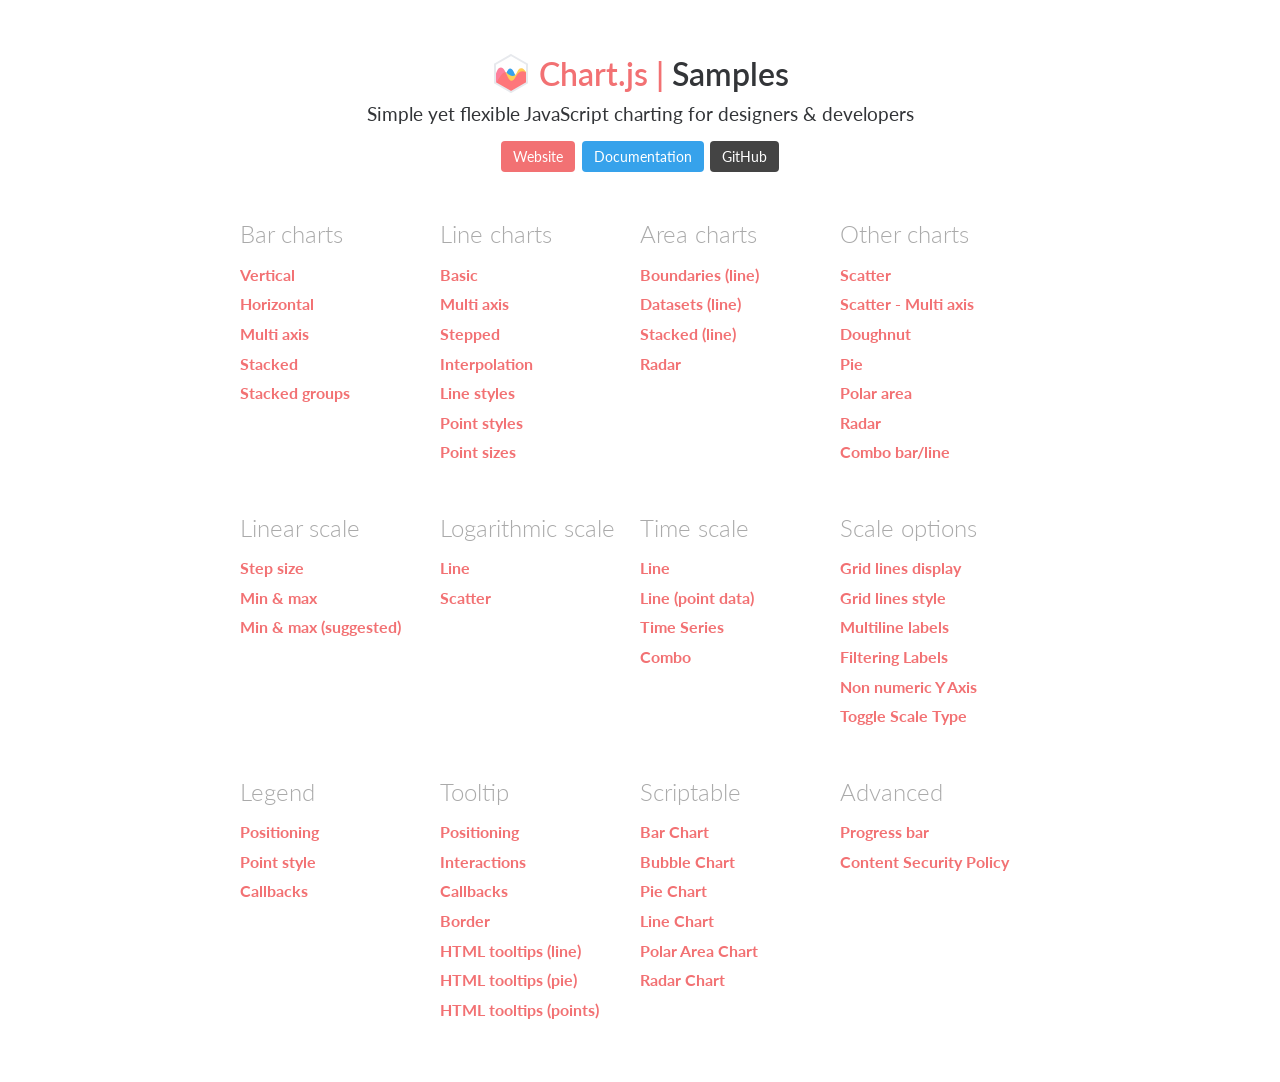
<file: www/js/samples/index.html>
<!DOCTYPE html>
<html lang="en-US">
<head>
	<meta charset="utf-8">
	<meta http-equiv="X-UA-Compatible" content="IE=Edge">
	<meta name="viewport" content="width=device-width, initial-scale=1">
	<link rel="stylesheet" type="text/css" href="style.css">
	<link rel="icon" href="favicon.ico">
	<script src="samples.js"></script>
	<script src="utils.js"></script>
	<title>Chart.js samples</title>
</head>
<body>
	<div class="content">
		<div class="header">
			<div class="chartjs-title">Samples</div>
			<div class="chartjs-caption">Simple yet flexible JavaScript charting for designers &amp; developers</div>
			<div class="chartjs-links">
				<a class="btn btn-chartjs" href="https://www.chartjs.org">Website</a>
				<a class="btn btn-docs" href="https://www.chartjs.org/docs">Documentation</a>
				<a class="btn btn-gh" href="https://github.com/chartjs/Chart.js">GitHub</a>
			</div>
		</div>

		<div id="categories" class="samples-categories"></div>
	</div>

	<script>
		function createCategory(item) {
			var el = document.createElement('div');
			el.className = 'samples-category';
			el.innerHTML =
				'<div class="title">' + item.title + '</div>' +
				'<div class="items"></div>';
			return el;
		}

		function createEntry(item) {
			var el = document.createElement('div');
			el.className = 'samples-entry';
			el.innerHTML = '<a class="title" href="' + item.path + '">' + item.title + '</a>';
			return el;
		}

		var categories = document.getElementById('categories');
		Samples.items.forEach(function(item) {
			var category = createCategory(item);
			var children = category.getElementsByClassName('items')[0];

			(item.items || []).forEach(function(item2) {
				children.appendChild(createEntry(item2));
			});

			categories.appendChild(category);
		});
	</script>
</body>
</html>
</file>
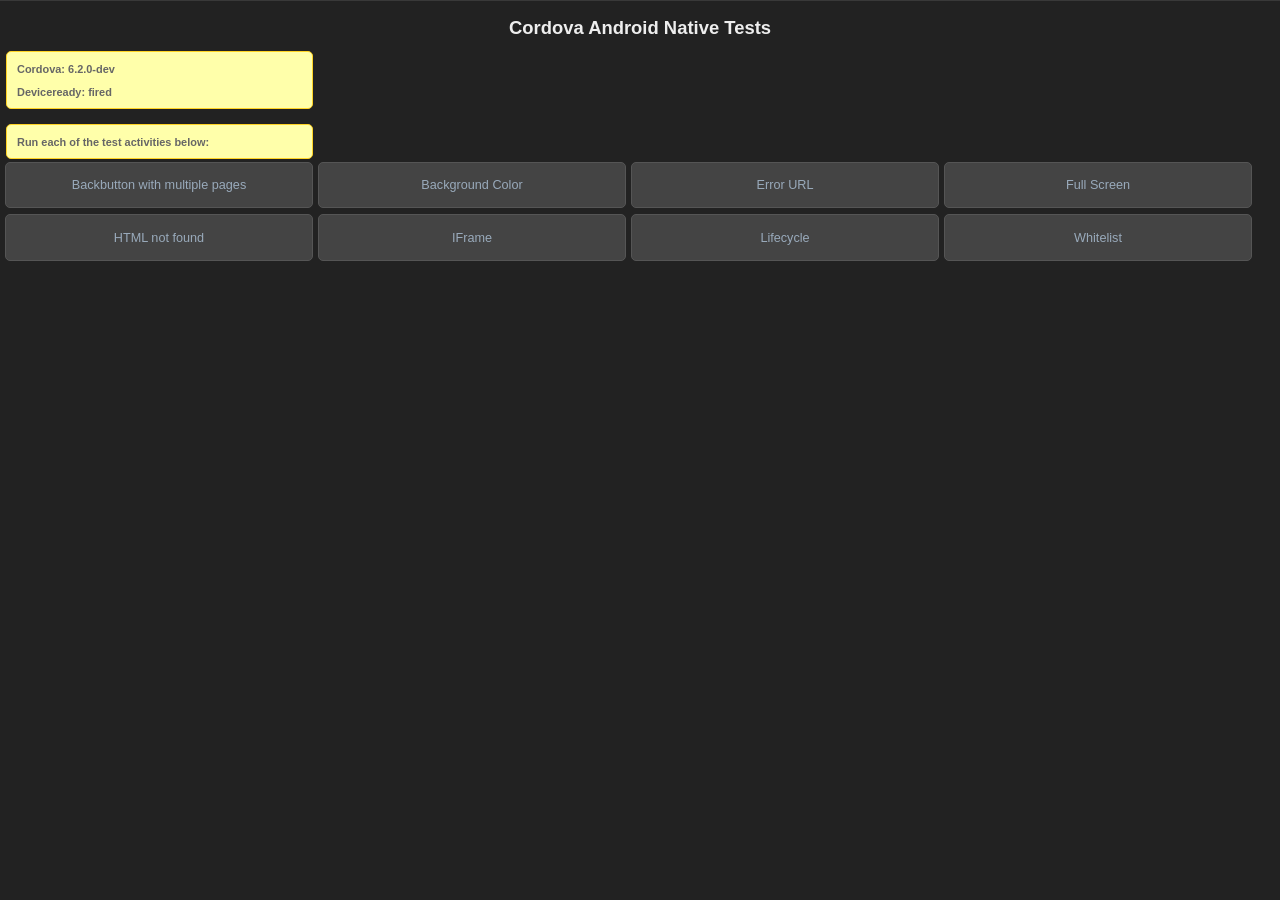
<file: node_modules/cordova-android/test/app/src/main/assets/www/index.html>
<!--
         Licensed to the Apache Software Foundation (ASF) under one
         or more contributor license agreements.  See the NOTICE file
         distributed with this work for additional information
         regarding copyright ownership.  The ASF licenses this file
         to you under the Apache License, Version 2.0 (the
         "License"); you may not use this file except in compliance
         with the License.  You may obtain a copy of the License at

           http://www.apache.org/licenses/LICENSE-2.0

         Unless required by applicable law or agreed to in writing,
         software distributed under the License is distributed on an
         "AS IS" BASIS, WITHOUT WARRANTIES OR CONDITIONS OF ANY
         KIND, either express or implied.  See the License for the
         specific language governing permissions and limitations
         under the License.
-->
<!DOCTYPE HTML>
<html>
  <head>
    <meta name="viewport" content="width=320, user-scalable=no" />
    <meta http-equiv="Content-type" content="text/html; charset=utf-8">
    <title>Cordova Tests</title>
      <link rel="stylesheet" href="master.css" type="text/css" media="screen" title="no title">
      <script type="text/javascript" charset="utf-8" src="cordova.js"></script>
      <script type="text/javascript" charset="utf-8" src="main.js"></script>
      <script>
      function startActivity(url, opts, className) {
          cordova.exec(function() {console.log("Success");}, function(e) {console.log("Error: "+e);}, "Activity", "start", [className, url, opts || {}]);
      };
      
      localStorage.lifecyclestatus = "";
      localStorage.backgroundstatus = "";
      </script>

  </head>
  <body onload="init();" id="stage" class="theme">
    <h1>Cordova Android Native Tests</h1>
    <div id="info">
        <h4>Cordova: <span id="cordova"> &nbsp;</span></h4>
        <h4>Deviceready: <span id="deviceready"> &nbsp;</span></h4>
     </div>
    <div id="info">
        <h4>Run each of the test activities below:</h4>
    </div>
    <button class="btn large" onclick="startActivity('backbuttonmultipage/index.html');">Backbutton with multiple pages</button>
    <button class="btn large" onclick="startActivity('backgroundcolor/index.html', {backgroundcolor: -16711936});">Background Color</button>
    <button class="btn large" onclick="startActivity('errorurl/index.html', {testErrorUrl: 'file:///android_asset/www/htmlnotfound/error.html'});">Error URL</button>
    <button class="btn large" onclick="startActivity('fullscreen/index.html', {fullscreen: true});">Full Screen</button>
    <button class="btn large" onclick="startActivity('htmlnotfound/index.html');">HTML not found</button>
    <button class="btn large" onclick="startActivity('iframe/index.html');">IFrame</button>
    <button class="btn large" onclick="startActivity('lifecycle/index.html');">Lifecycle</button>
    <button class="btn large" onclick="startActivity('whitelist/index.html');">Whitelist</button>
  </body>
</html>
</file>
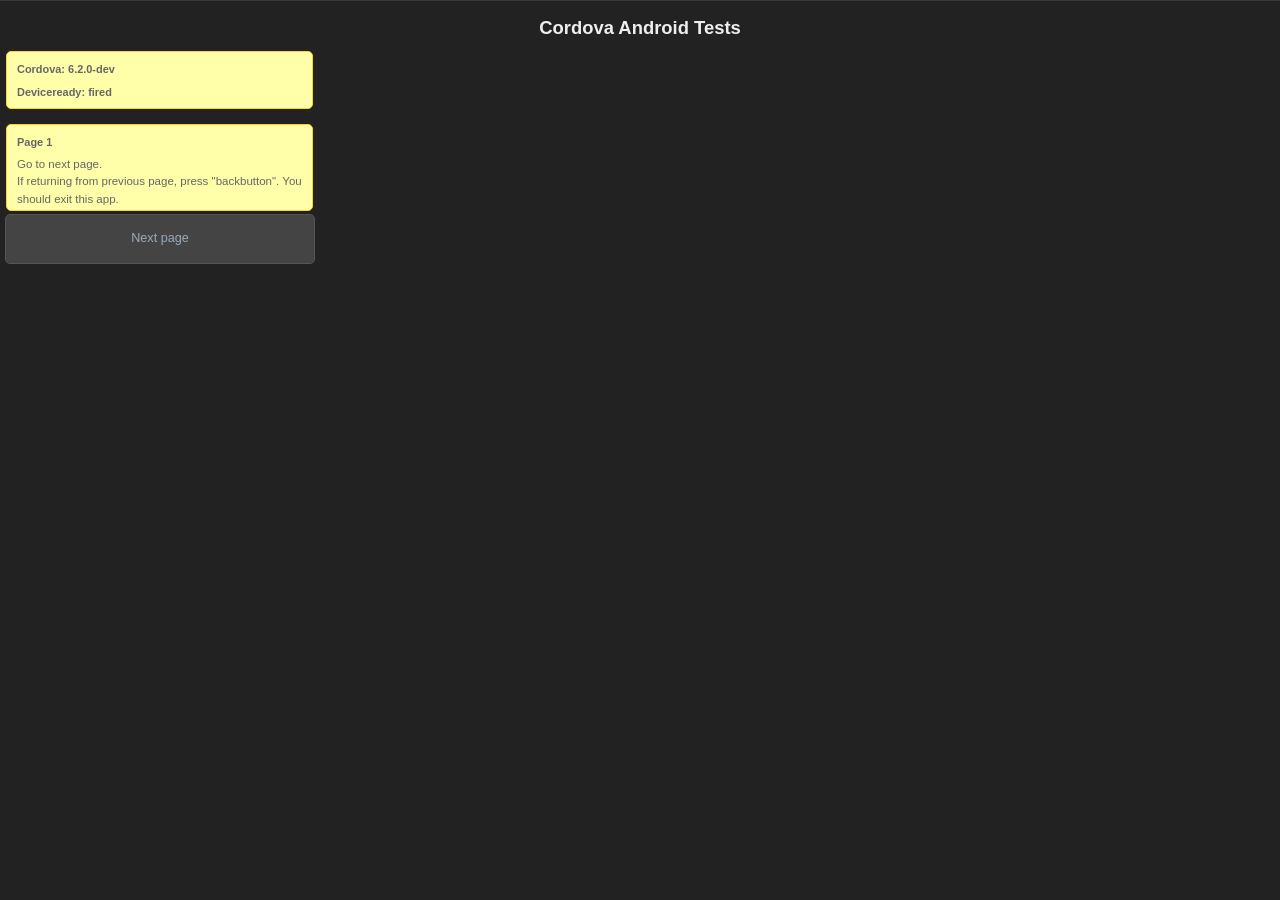
<file: node_modules/cordova-android/test/app/src/main/assets/www/backbuttonmultipage/index.html>
<!--
         Licensed to the Apache Software Foundation (ASF) under one
         or more contributor license agreements.  See the NOTICE file
         distributed with this work for additional information
         regarding copyright ownership.  The ASF licenses this file
         to you under the Apache License, Version 2.0 (the
         "License"); you may not use this file except in compliance
         with the License.  You may obtain a copy of the License at

           http://www.apache.org/licenses/LICENSE-2.0

         Unless required by applicable law or agreed to in writing,
         software distributed under the License is distributed on an
         "AS IS" BASIS, WITHOUT WARRANTIES OR CONDITIONS OF ANY
         KIND, either express or implied.  See the License for the
         specific language governing permissions and limitations
         under the License.
-->
<html> 
<head> 
<meta http-equiv="Content-Type" content="text/html; charset=utf-8" /> 
<title>Backbutton</title> 
<link rel="stylesheet" href="../master.css" type="text/css" media="screen" title="no title">
<script type="text/javascript" charset="utf-8" src="../cordova.js"></script>
<script type="text/javascript" charset="utf-8" src="../main.js"></script>

<body onload="init();" id="stage" class="theme">
    <h1>Cordova Android Tests</h1>
    <div id="info">
        <h4>Cordova: <span id="cordova"> &nbsp;</span></h4>
        <h4>Deviceready: <span id="deviceready"> &nbsp;</span></h4>
    </div>
    <div id="info">
        <h4>Page 1</h4>
        Go to next page.<br>
        If returning from previous page, press "backbutton".  You should exit this app.
    </div>
    <a href="sample2.html" class="btn large">Next page</a>
</body> 
</html>
</file>
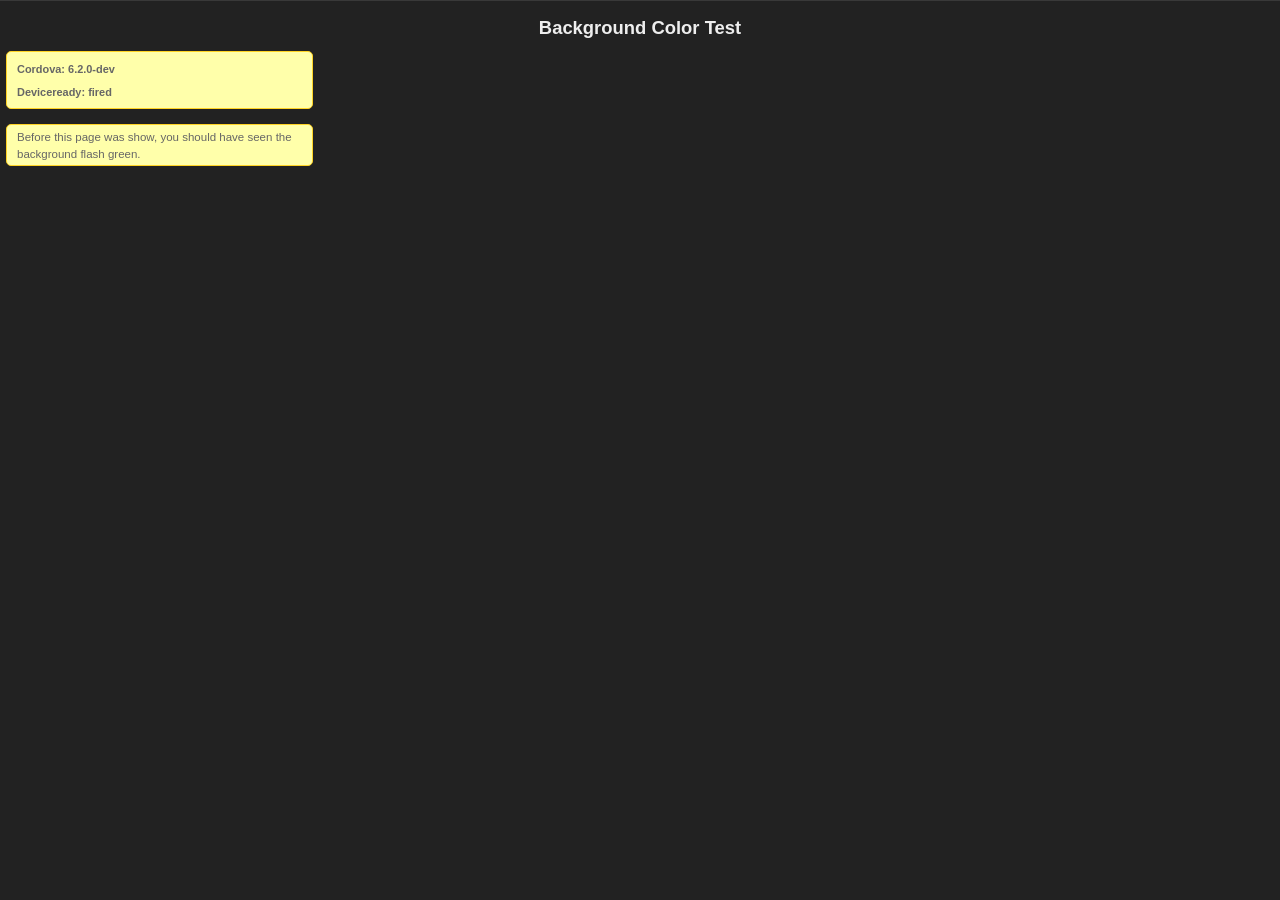
<file: node_modules/cordova-android/test/app/src/main/assets/www/backgroundcolor/index.html>
<!--
         Licensed to the Apache Software Foundation (ASF) under one
         or more contributor license agreements.  See the NOTICE file
         distributed with this work for additional information
         regarding copyright ownership.  The ASF licenses this file
         to you under the Apache License, Version 2.0 (the
         "License"); you may not use this file except in compliance
         with the License.  You may obtain a copy of the License at

           http://www.apache.org/licenses/LICENSE-2.0

         Unless required by applicable law or agreed to in writing,
         software distributed under the License is distributed on an
         "AS IS" BASIS, WITHOUT WARRANTIES OR CONDITIONS OF ANY
         KIND, either express or implied.  See the License for the
         specific language governing permissions and limitations
         under the License.
-->
<!DOCTYPE HTML>
<html>
  <head>
    <meta name="viewport" content="width=320, user-scalable=no" />
    <meta http-equiv="Content-type" content="text/html; charset=utf-8">
    <title>Cordova Tests</title>
      <link rel="stylesheet" href="../master.css" type="text/css" media="screen" title="no title">
      <script type="text/javascript" charset="utf-8" src="../cordova.js"></script>
      <script type="text/javascript" charset="utf-8" src="../main.js"></script>
  </head>
  <body onload="init();" id="stage" class="theme">
    <h1>Background Color Test</h1>
    <div id="info">
        <h4>Cordova: <span id="cordova"> &nbsp;</span></h4>
        <h4>Deviceready: <span id="deviceready"> &nbsp;</span></h4>
     </div>
     <div id="info">
     Before this page was show, you should have seen the background flash green.</br>
     </div>
  </body>
</html>
</file>
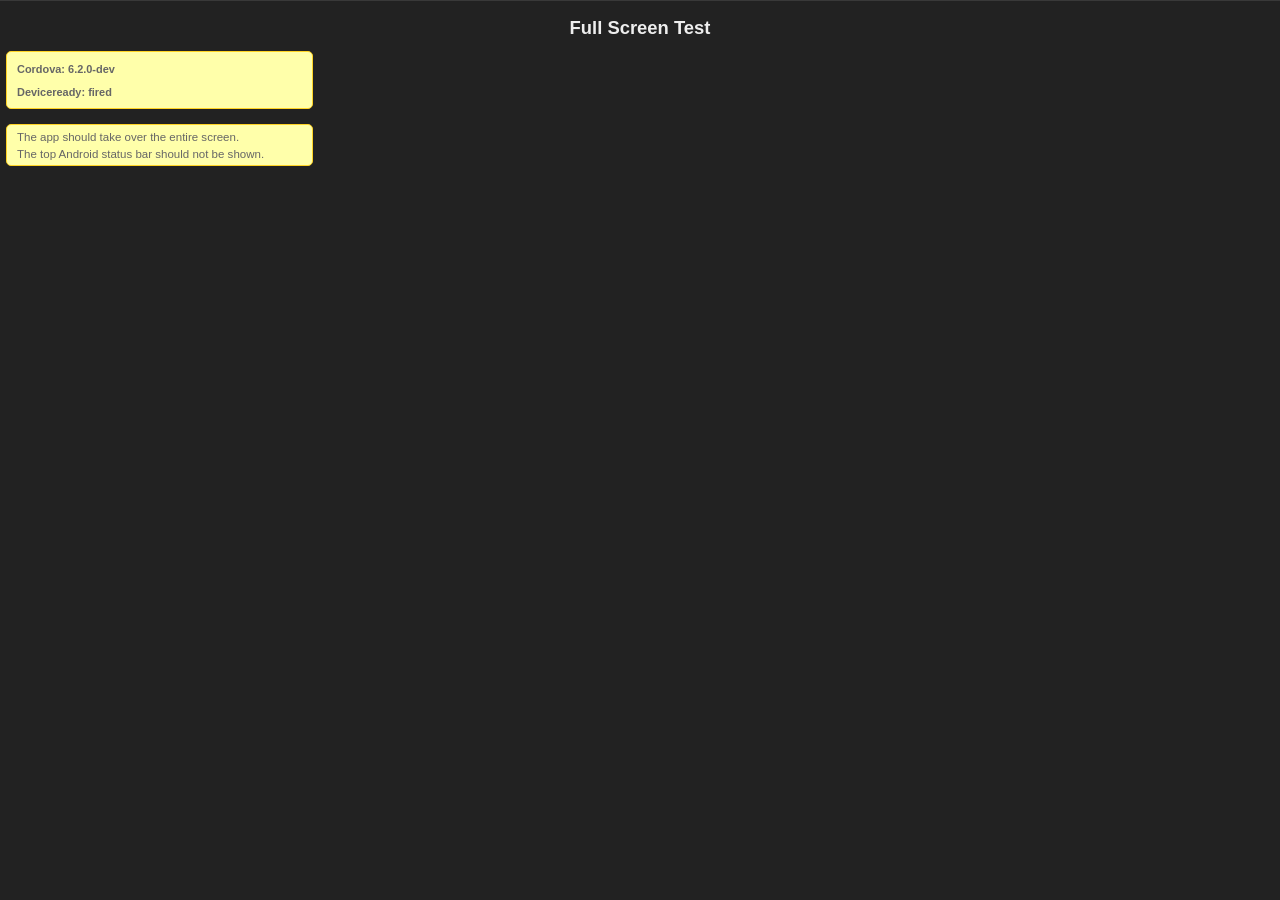
<file: node_modules/cordova-android/test/app/src/main/assets/www/fullscreen/index.html>
<!--
         Licensed to the Apache Software Foundation (ASF) under one
         or more contributor license agreements.  See the NOTICE file
         distributed with this work for additional information
         regarding copyright ownership.  The ASF licenses this file
         to you under the Apache License, Version 2.0 (the
         "License"); you may not use this file except in compliance
         with the License.  You may obtain a copy of the License at

           http://www.apache.org/licenses/LICENSE-2.0

         Unless required by applicable law or agreed to in writing,
         software distributed under the License is distributed on an
         "AS IS" BASIS, WITHOUT WARRANTIES OR CONDITIONS OF ANY
         KIND, either express or implied.  See the License for the
         specific language governing permissions and limitations
         under the License.
-->
<!DOCTYPE HTML>
<html>
  <head>
    <meta name="viewport" content="width=320, user-scalable=no" />
    <meta http-equiv="Content-type" content="text/html; charset=utf-8">
    <title>Cordova Tests</title>
      <link rel="stylesheet" href="../master.css" type="text/css" media="screen" title="no title">
      <script type="text/javascript" charset="utf-8" src="../cordova.js"></script>
      <script type="text/javascript" charset="utf-8" src="../main.js"></script>
  </head>
  <body onload="init();" id="stage" class="theme">
    <h1>Full Screen Test</h1>
    <div id="info">
        <h4>Cordova: <span id="cordova"> &nbsp;</span></h4>
        <h4>Deviceready: <span id="deviceready"> &nbsp;</span></h4>
     </div>
     <div id="info">
     The app should take over the entire screen. <br>
     The top Android status bar should not be shown.
     </div>
  </body>
</html>
</file>
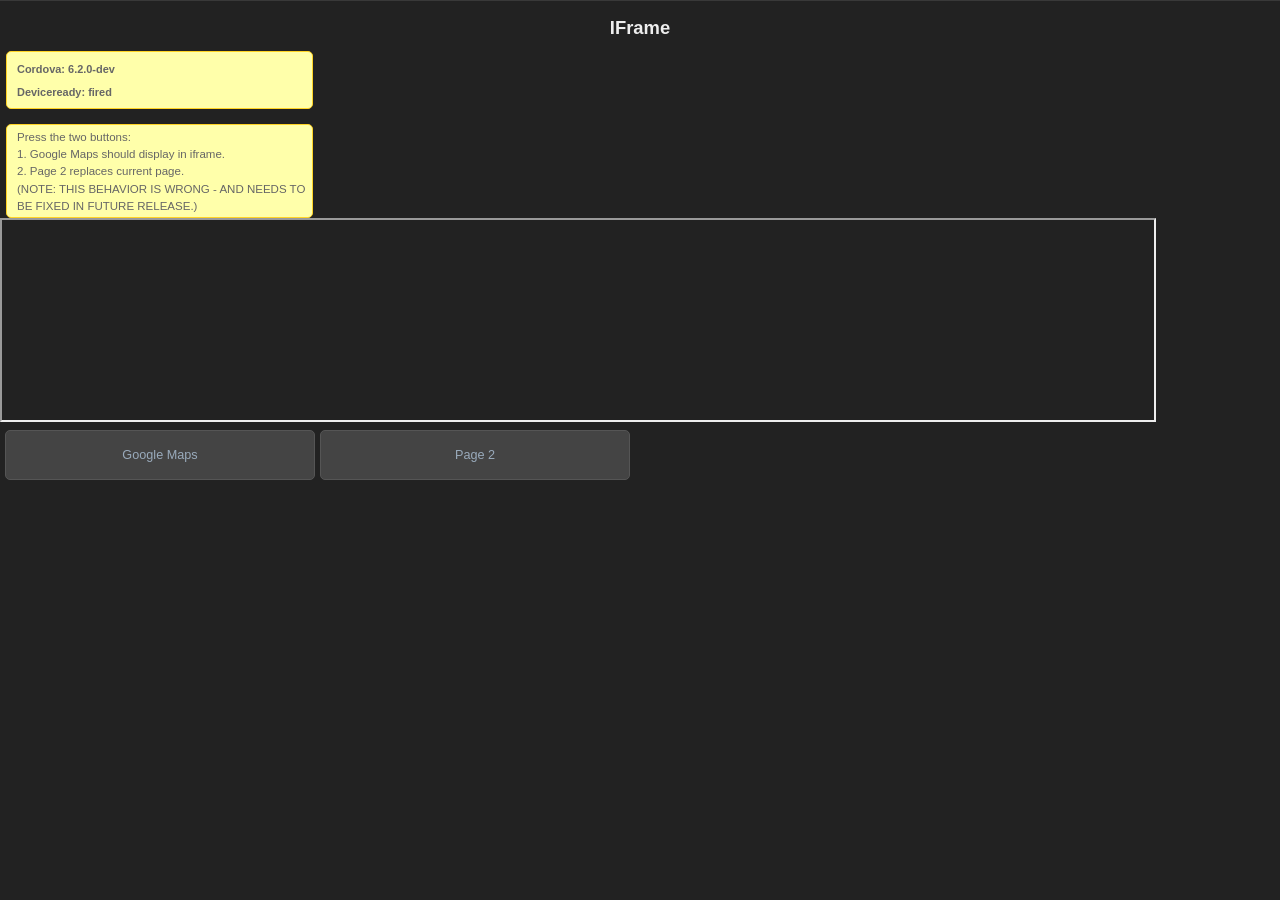
<file: node_modules/cordova-android/test/app/src/main/assets/www/iframe/index.html>
<!DOCTYPE HTML>
<!--
         Licensed to the Apache Software Foundation (ASF) under one
         or more contributor license agreements.  See the NOTICE file
         distributed with this work for additional information
         regarding copyright ownership.  The ASF licenses this file
         to you under the Apache License, Version 2.0 (the
         "License"); you may not use this file except in compliance
         with the License.  You may obtain a copy of the License at

           http://www.apache.org/licenses/LICENSE-2.0

         Unless required by applicable law or agreed to in writing,
         software distributed under the License is distributed on an
         "AS IS" BASIS, WITHOUT WARRANTIES OR CONDITIONS OF ANY
         KIND, either express or implied.  See the License for the
         specific language governing permissions and limitations
         under the License.
-->
<html>
  <head>
    <meta name="viewport" content="width=320, user-scalable=no" />
    <meta http-equiv="Content-type" content="text/html; charset=utf-8">
    <title>Cordova Tests</title>
      <link rel="stylesheet" href="../master.css" type="text/css" media="screen" title="no title">
      <script type="text/javascript" charset="utf-8" src="../cordova.js"></script>
      <script type="text/javascript" charset="utf-8" src="../main.js"></script>
      <script>
      function loadUrl(url) {
    	  document.getElementById('iframe').src = url;
      }</script>
  </head>
  <body onload="init();" id="stage" class="theme">
    <h1>IFrame</h1>
    <div id="info">
        <h4>Cordova: <span id="cordova"> &nbsp;</span></h4>
        <h4>Deviceready: <span id="deviceready"> &nbsp;</span></h4>
    </div>
    <div id="info">
    Press the two buttons:<br>
    1. Google Maps should display in iframe.<br>
    2. Page 2 replaces current page.<br>
    (NOTE: THIS BEHAVIOR IS WRONG - AND NEEDS TO BE FIXED IN FUTURE RELEASE.)
    </div>
    <iframe id="iframe" src="" width="90%" height="200px"></iframe>
    <a id="google_maps" href="javascript:" class="btn large" onclick="loadUrl('http://maps.google.com/maps?output=embed');">Google Maps</a>
    <a id="javascript_load" href="javascript:" class="btn large" onclick="loadUrl('index2.html');">Page 2</a>
  </body>
</html>
</file>
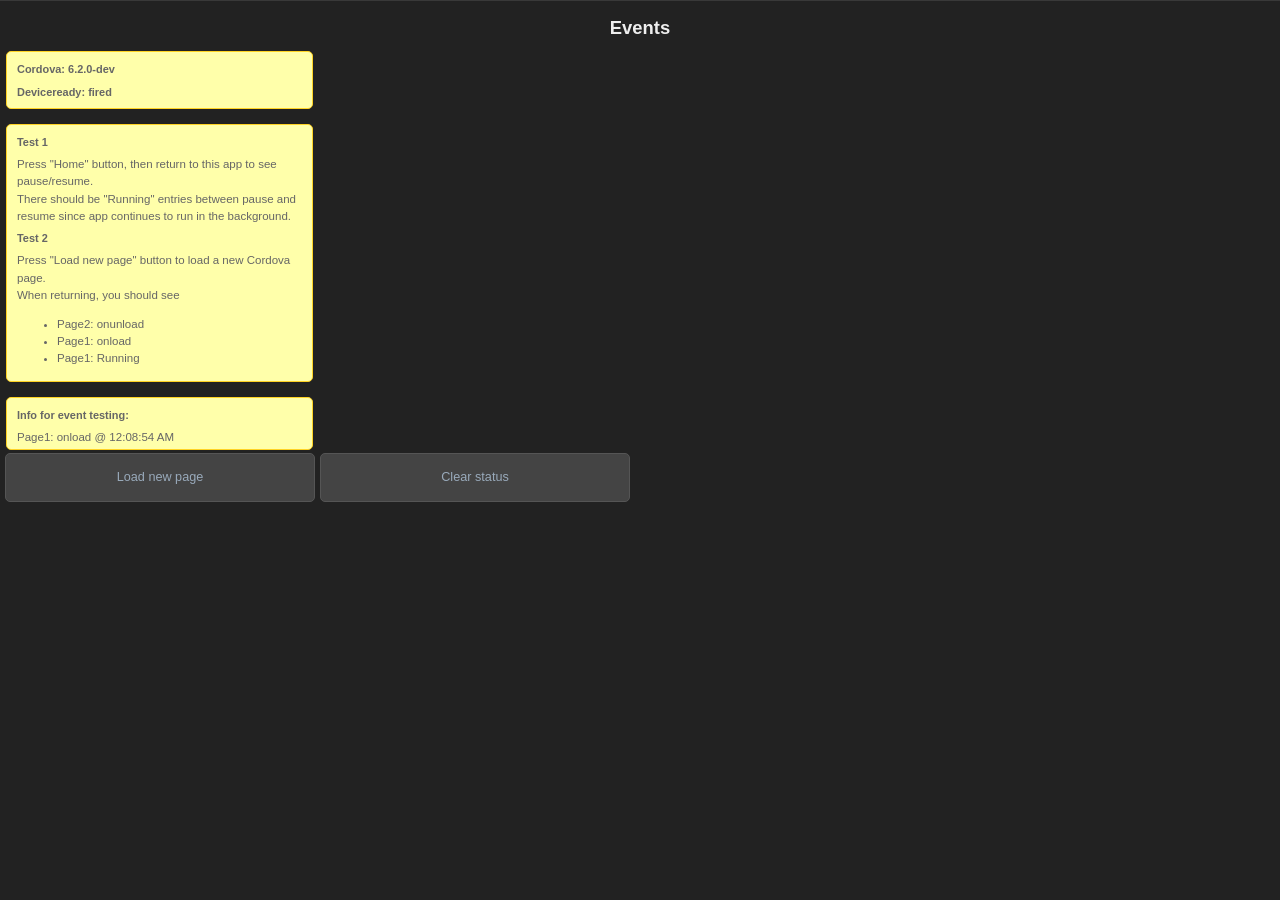
<file: node_modules/cordova-android/test/app/src/main/assets/www/lifecycle/index.html>
<!DOCTYPE HTML>
<!--
         Licensed to the Apache Software Foundation (ASF) under one
         or more contributor license agreements.  See the NOTICE file
         distributed with this work for additional information
         regarding copyright ownership.  The ASF licenses this file
         to you under the Apache License, Version 2.0 (the
         "License"); you may not use this file except in compliance
         with the License.  You may obtain a copy of the License at

           http://www.apache.org/licenses/LICENSE-2.0

         Unless required by applicable law or agreed to in writing,
         software distributed under the License is distributed on an
         "AS IS" BASIS, WITHOUT WARRANTIES OR CONDITIONS OF ANY
         KIND, either express or implied.  See the License for the
         specific language governing permissions and limitations
         under the License.
-->
<html>
<head>
<head>
<meta http-equiv="Content-type" content="text/html; charset=utf-8">
<title>Lifecycle Page 1</title>
<link rel="stylesheet" href="../master.css" type="text/css" media="screen" title="no title">
<script type="text/javascript" charset="utf-8" src="../cordova.js"></script>

<script type="text/javascript" charset="utf-8">

	function onLoad() {
		console.log("Page1: onload");
		log("Page1: onload @ " + new Date().toLocaleTimeString());
		document.addEventListener("deviceready", onDeviceReady, false);
	}

	function onUnLoaded() {
		console.log("Page1: onunload");
		log("Page1: onunload @ " + new Date().toLocaleTimeString());
	}

	function onDeviceReady() {
		// Register the event listener
		document.getElementById("deviceready").innerHTML = "fired";
		document.getElementById("cordova").innerHTML = cordova.version;

		document.addEventListener("pause", onPause, false);
		document.addEventListener("resume", onResume, false);

	    window.setInterval(function() {
	        log("Page1: Running");
	    }, 2000);
}

	function onPause() {
		console.log("Page1: onpause");
		log("Page1: onpause @ " + new Date().toLocaleTimeString());
	}

	function onResume() {
		console.log("Page1: onresume");
		log("Page1: onresume @ " + new Date().toLocaleTimeString());
	}

	function log(s) {
		var el = document.getElementById('status');
		var status = el.innerHTML + s + "<br>";
		el.innerHTML = status;
		localStorage.lifecyclestatus = status;
	}
	
	function clearStatus() {
		console.log("clear()");
		localStorage.lifecyclestatus = "";
		document.getElementById('status').innerHTML = "";
	}
		
</script>
</head>
<body onload="onLoad()" onunload="onUnLoaded()"  id="stage" class="theme">
	<h1>Events</h1>
	<div id="info">
            <h4>Cordova: <span id="cordova"> &nbsp;</span></h4>
            <h4>Deviceready: <span id="deviceready"> &nbsp;</span></h4>
	</div>
	<div id="info">
	   <h4>Test 1</h4>
	   Press "Home" button, then return to this app to see pause/resume.<br>
       There should be "Running" entries between pause and resume since app continues to run in the background.
       <h4>Test 2</h4>
       Press "Load new page" button to load a new Cordova page.<br>
       When returning, you should see 
       <ul>
            <li>Page2: onunload</li>
            <li>Page1: onload</li>
            <li>Page1: Running</li>
       </ul>
	</div>
	<div id="info">
	   <h4>Info for event testing:</h4>
	   <div id="status"></div>
	</div>
    
    <a href="index2.html" class="btn large" >Load new page</a>
    <a href="javascript:" class="btn large" onclick="clearStatus();">Clear status</a>
    
    <script>
    document.getElementById('status').innerHTML = localStorage.lifecyclestatus;
    </script>
</body>
</html>
</file>
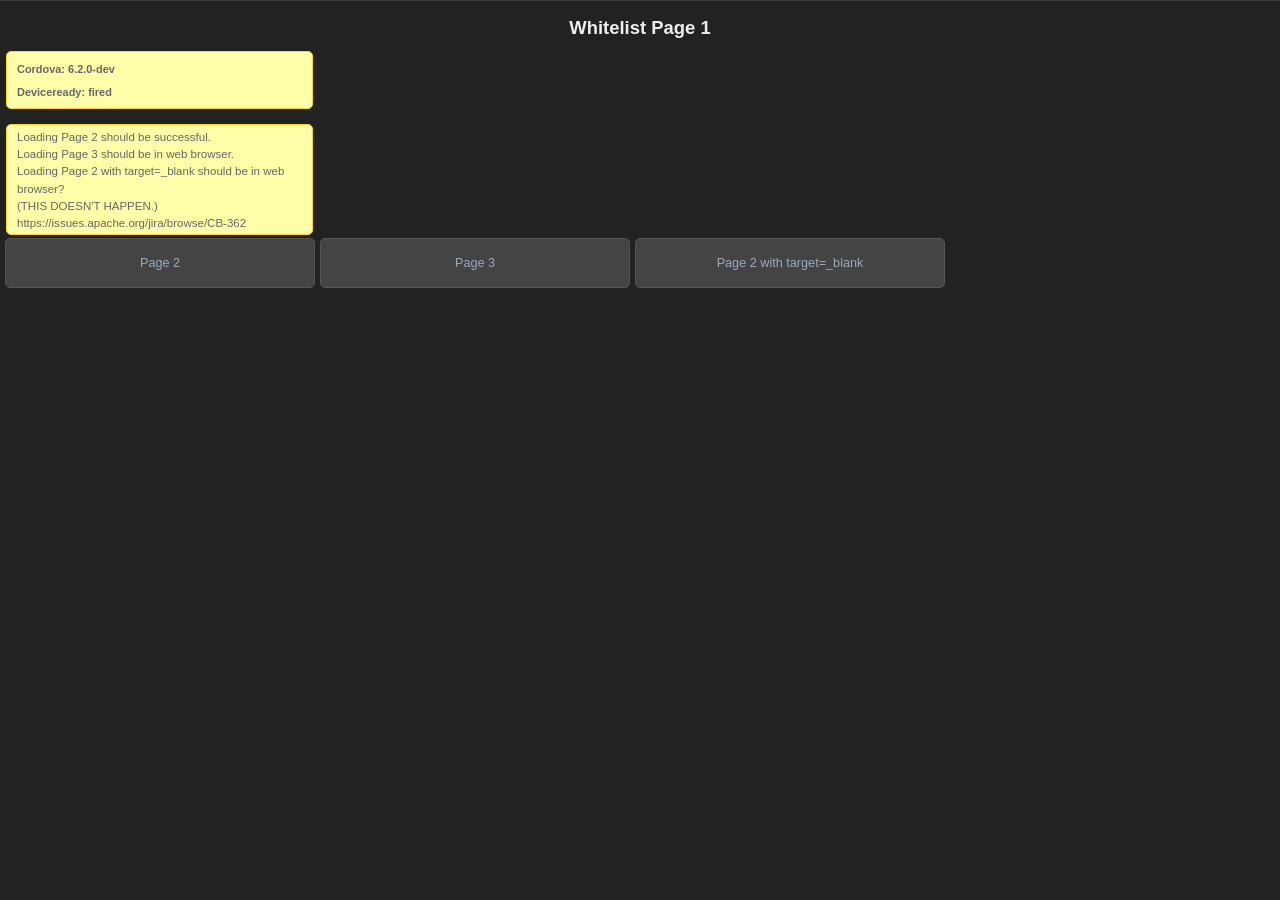
<file: node_modules/cordova-android/test/app/src/main/assets/www/whitelist/index.html>
<!--
         Licensed to the Apache Software Foundation (ASF) under one
         or more contributor license agreements.  See the NOTICE file
         distributed with this work for additional information
         regarding copyright ownership.  The ASF licenses this file
         to you under the Apache License, Version 2.0 (the
         "License"); you may not use this file except in compliance
         with the License.  You may obtain a copy of the License at

           http://www.apache.org/licenses/LICENSE-2.0

         Unless required by applicable law or agreed to in writing,
         software distributed under the License is distributed on an
         "AS IS" BASIS, WITHOUT WARRANTIES OR CONDITIONS OF ANY
         KIND, either express or implied.  See the License for the
         specific language governing permissions and limitations
         under the License.
-->
<!DOCTYPE HTML>
<html>
  <head>
    <meta name="viewport" content="width=320, user-scalable=no" />
    <meta http-equiv="Content-type" content="text/html; charset=utf-8">
    <title>Cordova Tests</title>
      <link rel="stylesheet" href="../master.css" type="text/css" media="screen" title="no title">
      <script type="text/javascript" charset="utf-8" src="../cordova.js"></script>
      <script type="text/javascript" charset="utf-8" src="../main.js"></script>
  </head>
  <body onload="init();" id="stage" class="theme">
    <h1>Whitelist Page 1</h1>
    <div id="info">
        <h4>Cordova: <span id="cordova"> &nbsp;</span></h4>
        <h4>Deviceready: <span id="deviceready"> &nbsp;</span></h4>
     </div>
     <div id="info">
     Loading Page 2 should be successful.<br>
     Loading Page 3 should be in web browser.<br>
     Loading Page 2 with target=_blank should be in web browser? <br>
     (THIS DOESN'T HAPPEN.) https://issues.apache.org/jira/browse/CB-362 
     </div>
    <a href="index2.html" class="btn large">Page 2</a>
    <a href="http://www.google.com" class="btn large">Page 3</a>
    <a href="index2.html" class="btn large" target="_blank">Page 2 with target=_blank</a>
  </body>
</html>
</file>
<file: www/js/samples/style.css>
@import url('https://fonts.googleapis.com/css?family=Lato:100,300,400,700,900');

body, html {
	color: #333538;
	font-family: 'Lato', sans-serif;
	line-height: 1.6;
	padding: 0;
	margin: 0;
}

a {
	color: #f27173;
	text-decoration: none;
}

a:hover {
	color: #e25f5f;
	text-decoration: underline;
}

.content {
	max-width: 800px;
	margin: auto;
	padding: 16px 32px;
}

.header {
	text-align: center;
	padding: 32px 0;
}

.wrapper {
	min-height: 400px;
	padding: 16px 0;
	position: relative;
}

.wrapper.col-2 {
	display: inline-block;
	min-height: 256px;
	width: 49%;
}

@media (max-width: 400px) {
	.wrapper.col-2 {
		width: 100%
	}
}

.wrapper canvas {
	-moz-user-select: none;
	-webkit-user-select: none;
	-ms-user-select: none;
}

.toolbar {
	display: flex;
}

.toolbar > * {
	margin: 0 8px 0 0;
}

.btn {
	background-color: #aaa;
	border-radius: 4px;
	color: white;
	padding: 0.25rem 0.75rem;
}

.btn .fa {
	font-size: 1rem;
}

.btn:hover {
	background-color: #888;
	color: white;
	text-decoration: none;
}

.btn-chartjs { background-color: #f27173; }
.btn-chartjs:hover { background-color: #e25f5f; }
.btn-docs:hover { background-color: #2793db; }
.btn-docs { background-color: #36A2EB; }
.btn-docs:hover { background-color: #2793db; }
.btn-gh { background-color: #444; }
.btn-gh:hover { background-color: #333; }

.btn-on {
	border-style: inset;
}

.chartjs-title {
	font-size: 2rem;
	font-weight: 600;
	white-space: nowrap;
}

.chartjs-title::before {
	background-image: url(logo.svg);
	background-position: left center;
	background-repeat: no-repeat;
	background-size: 40px;
	content: 'Chart.js | ';
	color: #f27173;
	font-weight: 600;
	padding-left: 48px;
}

.chartjs-caption {
	font-size: 1.2rem;
}

.chartjs-links {
	display: flex;
	justify-content: center;
	padding: 8px 0;
}

.chartjs-links a {
	align-items: center;
	display: flex;
	font-size: 0.9rem;
	margin: 0.2rem;
}

.chartjs-links .fa:before {
	margin-right: 0.5em;
}

.samples-category {
	display: inline-block;
	margin-bottom: 32px;
	vertical-align: top;
	width: 25%;
}

.samples-category > .title {
	color: #aaa;
	font-weight: 300;
	font-size: 1.5rem;
}

.samples-category:hover > .title {
	color: black;
}

.samples-category > .items {
	padding: 8px 0;
}

.samples-entry {
	padding: 0 0 4px 0;
}

.samples-entry > .title {
	font-weight: 700;
}

@media (max-width: 640px) {
	.samples-category { width: 33%; }
}

@media (max-width: 512px) {
	.samples-category { width: 50%; }
}

@media (max-width: 420px) {
	.chartjs-caption { font-size: 1.05rem; }
	.chartjs-title::before { content: ''; }
	.chartjs-links a { flex-direction: column; }
	.chartjs-links .fa { margin: 0 }
	.samples-category { width: 100%; }
}

.analyser table {
	color: #333;
	font-size: 0.9rem;
	margin: 8px 0;
	width: 100%
}

.analyser th {
	background-color: #f0f0f0;
	padding: 2px;
}

.analyser td {
	padding: 2px;
	text-align: center;
}
</file>
<file: node_modules/cordova-android/test/app/src/main/assets/www/master.css>
/*
       Licensed to the Apache Software Foundation (ASF) under one
       or more contributor license agreements.  See the NOTICE file
       distributed with this work for additional information
       regarding copyright ownership.  The ASF licenses this file
       to you under the Apache License, Version 2.0 (the
       "License"); you may not use this file except in compliance
       with the License.  You may obtain a copy of the License at

         http://www.apache.org/licenses/LICENSE-2.0

       Unless required by applicable law or agreed to in writing,
       software distributed under the License is distributed on an
       "AS IS" BASIS, WITHOUT WARRANTIES OR CONDITIONS OF ANY
       KIND, either express or implied.  See the License for the
       specific language governing permissions and limitations
       under the License.
*/

  body {
    background:#222 none repeat scroll 0 0;
    color:#666;
    font-family:Helvetica;
    font-size:72%;
    line-height:1.5em;
    margin:0;
    border-top:1px solid #393939;
  }

  #info{
    background:#ffa;
    border: 1px solid #ffd324;
    -webkit-border-radius: 5px;
    border-radius: 5px;
    clear:both;
    margin:15px 6px 0;
    width:295px;
    padding:4px 0px 2px 10px;
  }
  
  #info > h4{
    font-size:.95em;
    margin:5px 0;
  }
    
  #stage.theme{
    padding-top:3px;
  }

  /* Definition List */
  #stage.theme > dl{
    padding-top:10px;
    clear:both;
    margin:0;
    list-style-type:none;
    padding-left:10px;
    overflow:auto;
  }

  #stage.theme > dl > dt{
    font-weight:bold;
    float:left;
    margin-left:5px;
  }

  #stage.theme > dl > dd{
    width:45px;
    float:left;
    color:#a87;
    font-weight:bold;
  }

  /* Content Styling */
  #stage.theme > h1, #stage.theme > h2, #stage.theme > p{
    margin:1em 0 .5em 13px;
  }

  #stage.theme > h1{
    color:#eee;
    font-size:1.6em;
    text-align:center;
    margin:0;
    margin-top:15px;
    padding:0;
  }

  #stage.theme > h2{
    clear:both;
    margin:0;
    padding:3px;
    font-size:1em;
    text-align:center;
  }

  /* Stage Buttons */
  #stage.theme a.btn{
    border: 1px solid #555;
    -webkit-border-radius: 5px;
    border-radius: 5px;
    text-align:center;
    display:block;
    float:left;
    background:#444;
    width:150px;
    color:#9ab;
    font-size:1.1em;
    text-decoration:none;
    padding:1.2em 0;
    margin:3px 0px 3px 5px;
  }
  #stage.theme a.btn.large{
    width:308px;
    padding:1.2em 0;
  }

  /* Stage Buttons */
  #stage.theme button.btn{
    border: 1px solid #555;
    -webkit-border-radius: 5px;
    border-radius: 5px;
    text-align:center;
    display:block;
    float:left;
    background:#444;
    width:150px;
    color:#9ab;
    font-size:1.1em;
    text-decoration:none;
    padding:1.2em 0;
    margin:3px 0px 3px 5px;
  }
#stage.theme button.btn.large{
    width:308px;
    padding:1.2em 0;
  }
</file>
